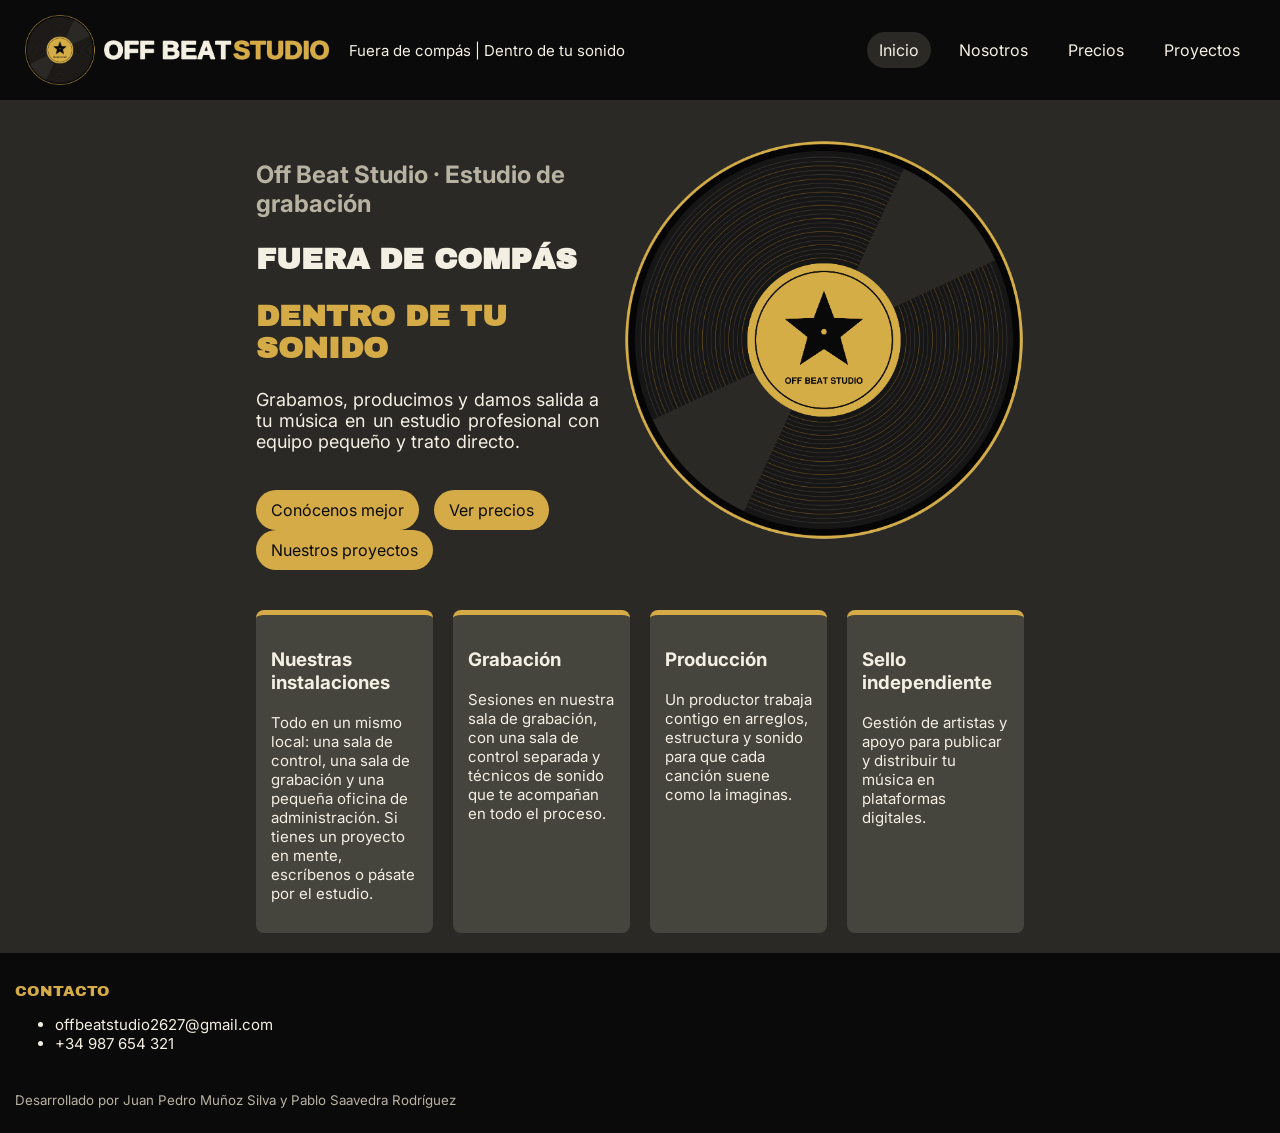
<file: index.html>
<!DOCTYPE html>

<head>
    <meta charset="UTF-8">
    <title>Off Beat Studio</title>
    <link rel="stylesheet" href="style.css">
    <link rel="icon" href="Images/Logo.png">
</head>

<body>
    <header>
        <a href="index.html"><img src="Images/Horizontal.png" alt="Imagen no disponible" class="logo"></a>
        <p class="eslogan">Fuera de compás | Dentro de tu sonido</p>
        <nav>
            <a href="index.html" id="menu">Inicio</a>
            <a href="nosotros.html">Nosotros</a>
            <a href="precios.html">Precios</a>
            <a href="proyectos.html">Proyectos</a>
        </nav>
    </header>
    <section class="inicio">
        <div class="inicio">
            <h2>Off Beat Studio · Estudio de grabación</h2>
            <h1>FUERA DE COMPÁS</h1>
            <h1 class="G">DENTRO DE TU SONIDO</h1>    
            <p class="inicio">Grabamos, producimos y damos salida a tu música en un estudio profesional con equipo pequeño y trato directo.</p>
            <br>
            <a href="nosotros.html">Conócenos mejor</a>
            <a href="precios.html">Ver precios</a>
            <a href="proyectos.html">Nuestros proyectos</a>
        </div>
        <img src="Images/Logo.png" alt="Imagen no disponible" class="inicio">
    </section>
    <section class="tarjetas">
        <article>
            <h3>Nuestras instalaciones</h3>
            <p>Todo en un mismo local: una sala de control, una sala de grabación y una pequeña oficina de administración. Si tienes un proyecto en mente, escríbenos o pásate por el estudio.</p>
        </article>
        <article>
            <h3>Grabación</h3>
            <p>Sesiones en nuestra sala de grabación, con una sala de control separada y técnicos de sonido que te acompañan en todo el proceso.</p>
        </article>
        <article>
            <h3>Producción</h3>
            <p>Un productor trabaja contigo en arreglos, estructura y sonido para que cada canción suene como la imaginas.</p>
        </article>
        <article>
            <h3>Sello independiente</h3>
            <p>Gestión de artistas y apoyo para publicar y distribuir tu música en plataformas digitales.</p>
        </article>
    </section>
    <footer>
        <p class="G">CONTACTO</p>
        <ul>
            <li><a href="mailto:offbeatstudio2627@gmail.com">offbeatstudio2627@gmail.com</a></li>
            <li><a href="tel:+34987654321">+34 987 654 321</a></li>
        </ul>
        <br>
        <small>Desarrollado por Juan Pedro Muñoz Silva y Pablo Saavedra Rodríguez</small>
    </footer>
</body>
</file>
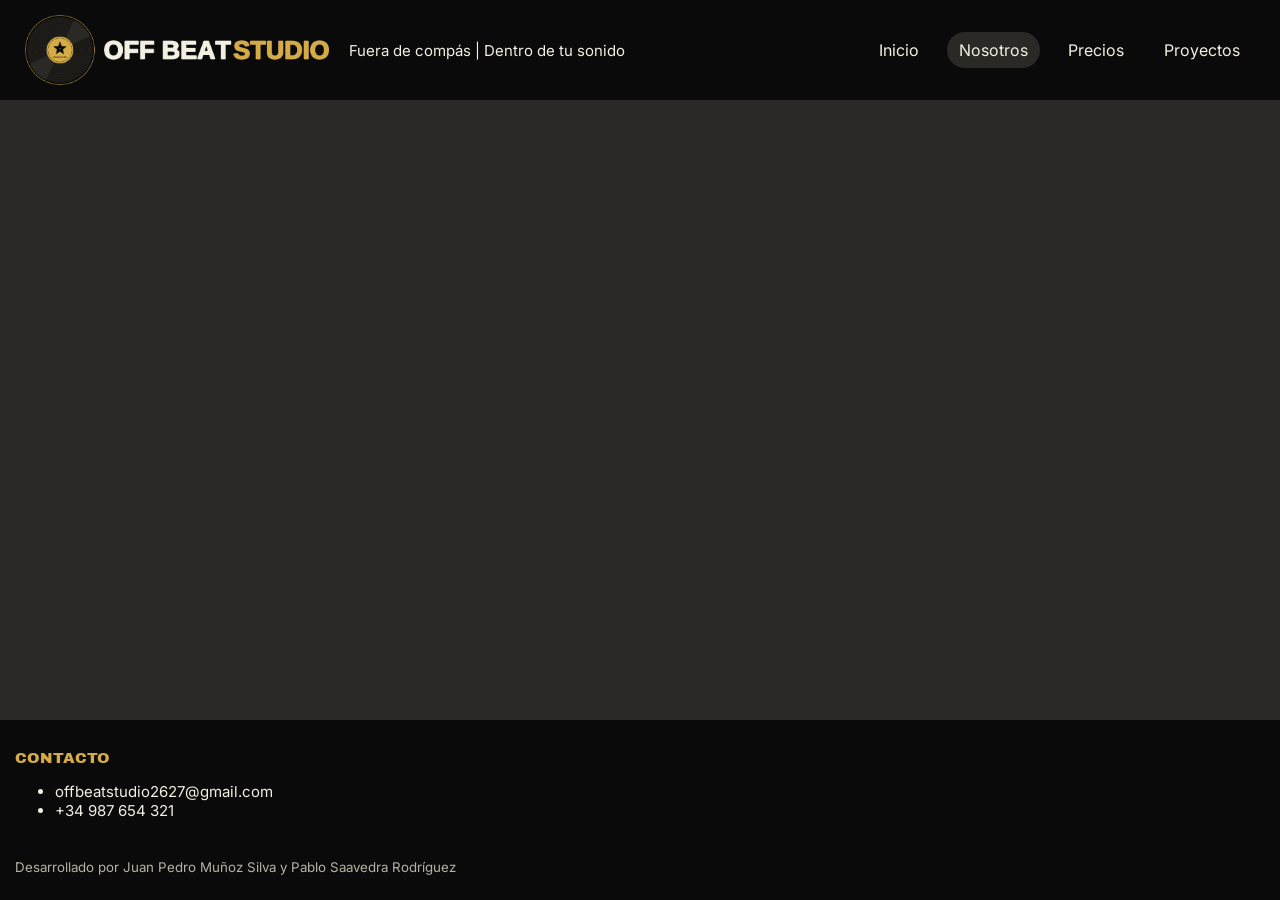
<file: nosotros.html>
<!DOCTYPE html>

<head>
    <meta charset="UTF-8">
    <title>Off Beat Studio</title>
    <link rel="stylesheet" href="style.css">
    <link rel="icon" href="Images/Logo.png">
</head>

<body>
    <header>
        <a href="index.html"><img src="Images/Horizontal.png" alt="Imagen no disponible" class="logo"></a>
        <p class="eslogan">Fuera de compás | Dentro de tu sonido</p>
        <nav>
            <a href="index.html">Inicio</a>
            <a href="nosotros.html" id="menu">Nosotros</a>
            <a href="precios.html">Precios</a>
            <a href="proyectos.html">Proyectos</a>
        </nav>
    </header>
    <section>
        
    </section>
    <footer>
        <p class="G">CONTACTO</p>
        <ul>
            <li><a href="mailto:offbeatstudio2627@gmail.com">offbeatstudio2627@gmail.com</a></li>
            <li><a href="tel:+34987654321">+34 987 654 321</a></li>
        </ul>
        <br>
        <small>Desarrollado por Juan Pedro Muñoz Silva y Pablo Saavedra Rodríguez</small>
    </footer>
</body>
</file>
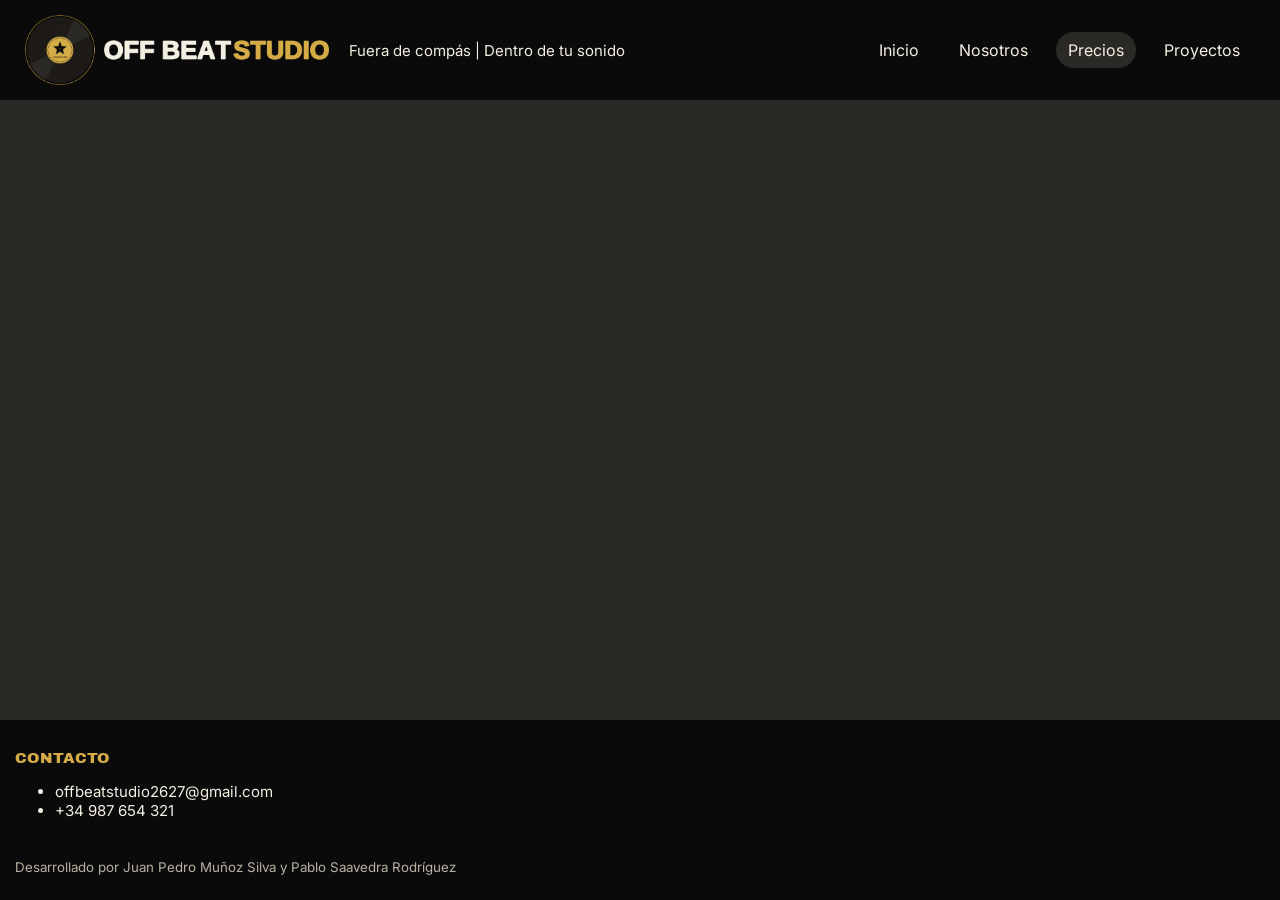
<file: precios.html>
<!DOCTYPE html>

<head>
    <meta charset="UTF-8">
    <title>Off Beat Studio</title>
    <link rel="stylesheet" href="style.css">
    <link rel="icon" href="Images/Logo.png">
</head>

<body>
    <header>
        <a href="index.html"><img src="Images/Horizontal.png" alt="Imagen no disponible" class="logo"></a>
        <p class="eslogan">Fuera de compás | Dentro de tu sonido</p>
        <nav>
            <a href="index.html">Inicio</a>
            <a href="nosotros.html">Nosotros</a>
            <a href="precios.html" id="menu">Precios</a>
            <a href="proyectos.html">Proyectos</a>
        </nav>
    </header>
    <section>
        
    </section>
    <footer>
        <p class="G">CONTACTO</p>
        <ul>
            <li><a href="mailto:offbeatstudio2627@gmail.com">offbeatstudio2627@gmail.com</a></li>
            <li><a href="tel:+34987654321">+34 987 654 321</a></li>
        </ul>
        <br>
        <small>Desarrollado por Juan Pedro Muñoz Silva y Pablo Saavedra Rodríguez</small>
    </footer>
</body>
</file>
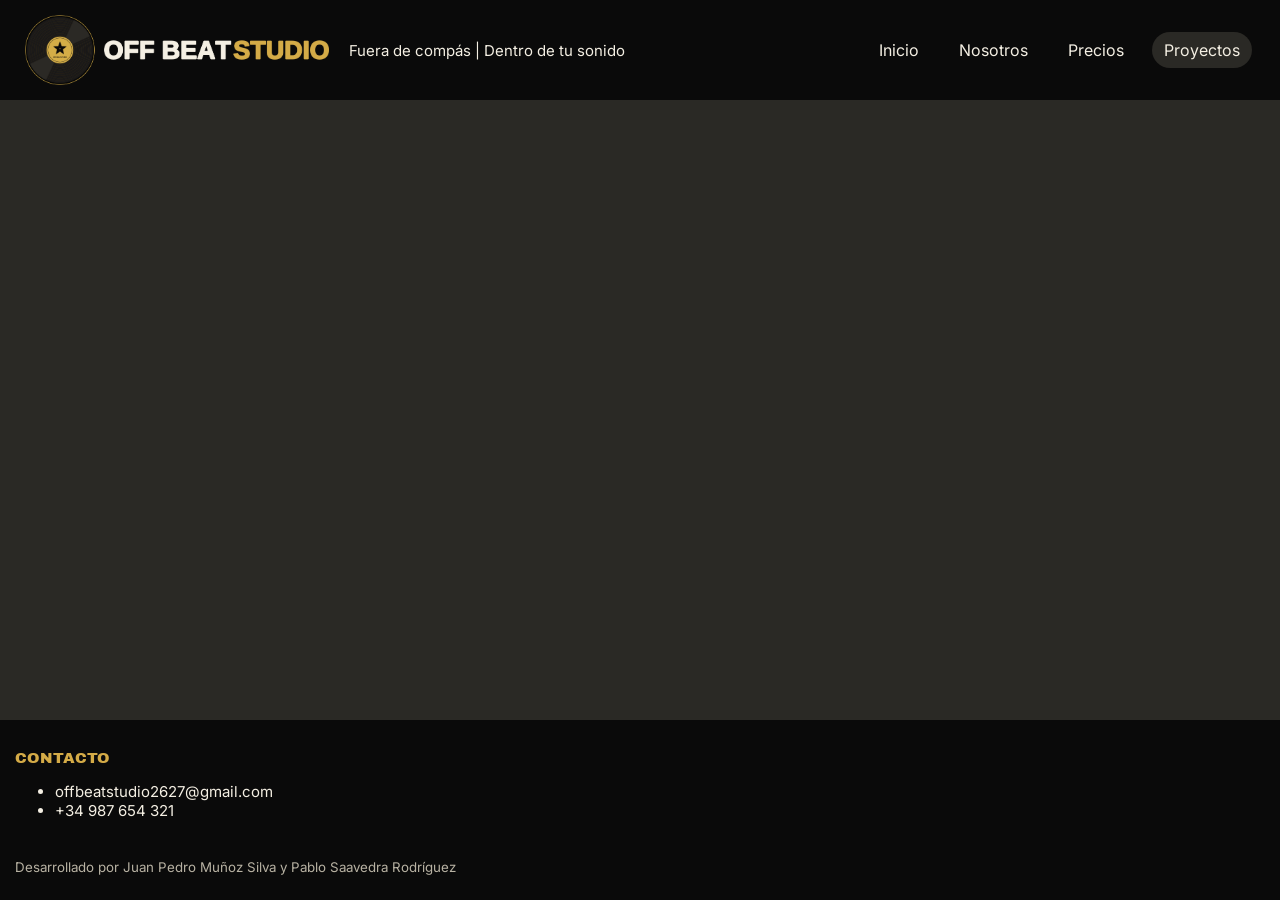
<file: proyectos.html>
<!DOCTYPE html>

<head>
    <meta charset="UTF-8">
    <title>Off Beat Studio</title>
    <link rel="stylesheet" href="style.css">
    <link rel="icon" href="Images/Logo.png">
</head>

<body>
    <header>
        <a href="index.html"><img src="Images/Horizontal.png" alt="Imagen no disponible" class="logo"></a>
        <p class="eslogan">Fuera de compás | Dentro de tu sonido</p>
        <nav>
            <a href="index.html">Inicio</a>
            <a href="nosotros.html">Nosotros</a>
            <a href="precios.html">Precios</a>
            <a href="proyectos.html" id="menu">Proyectos</a>
        </nav>
    </header>
    <section>
        
    </section>
    <footer>
        <p class="G">CONTACTO</p>
        <ul>
            <li><a href="mailto:offbeatstudio2627@gmail.com">offbeatstudio2627@gmail.com</a></li>
            <li><a href="tel:+34987654321">+34 987 654 321</a></li>
        </ul>
        <br>
        <small>Desarrollado por Juan Pedro Muñoz Silva y Pablo Saavedra Rodríguez</small>
    </footer>
</body>
</file>
<file: style.css>
/* =========================================
   1. IMPORTS Y CONFIGURACIÓN GLOBAL
   ========================================= */
   
@import url('https://fonts.googleapis.com/css2?family=Archivo+Black&display=swap');
@import url('https://fonts.googleapis.com/css2?family=Inter:wght@100..900&display=swap');

body{
    background-color: #2a2925;
    color: #f4efe3;
    display: flex;
    flex-direction: column;
    font-family: 'Inter', sans-serif;
    margin: 0;
    min-height: 100vh;
}

/* =========================================
   2. TIPOGRAFÍA
   ========================================= */

h1{
    font-family: 'Archivo Black', sans-serif;
    font-size: 30px;
    text-align: left;
}

h2{
    color: #B8B2A3;
    text-align: left;
}

h3{
    color: #f4efe3;
    font-weight: bold;
    text-align: left;
}

p{
    font-size: 15px;
    text-align: justify;
}

li{
    font-size: 15px;
}

small{
    color: #B8B2A3;
}

.G{
    color: #D4AB47;
    font-family: 'Archivo Black', sans-serif;
}

/* =========================================
   3. HEADER Y NAVEGACIÓN
   ========================================= */

header{
    align-items: center;
    background-color: #0A0A0A;
    display: flex;
    flex-wrap: wrap;
    justify-content: space-between;
    padding: 10px 20px;
    margin-bottom: 20px;
}

header a{
    align-items: center;
    display: flex;
}

.logo{
    height: 70px;
    padding: 5px;
}

.eslogan{
    flex: auto;
    font-size: 15px;
    margin: 10px 15px;
    text-align: left;
}

header nav{
    display: flex;
    flex-wrap: wrap;
    justify-content: center;
    margin-left: auto;
    margin-right: 0;
}

nav a{
    color: #f4efe3;
    margin: 5px 8px;
    padding: 8px 12px;
    text-decoration: none;
}

nav a:hover{
    background-color: #2a2925;
    border-radius: 20px;
}

#menu{
    background-color: #2a2925;
    border-radius: 20px;
}

/* =========================================
   4. SECCIONES GENERALES E INICIO
   ========================================= */

section{
    padding: 20px 20%;
}

section.inicio{
    display: flex;
}

p.inicio{
    font-size: 18px;
    text-align: justify;
}

img.inicio{
    float: left;
    height: 400px;
    margin-left: auto;
    padding-left: 25px;
}

div.inicio{
    float: left;
}

div.inicio a{
    background-color: #D4AB47;
    border-radius: 25px;
    color: #0A0A0A;
    float: left;
    margin-right: 15px;
    padding: 10px 15px;
    text-decoration: none;
}

/* =========================================
   5. SECCIÓN TARJETAS
   ========================================= */

section.tarjetas{
    display: flex;
    gap: 20px;
    justify-content: center;
}

article{
    background: #45443d;
    border-radius: 8px;
    border-top: 5px solid #D4AB47;
    height: auto;
    padding: 15px;
    width: 300px;
}

section.tarjetas p{
    text-align: left;
}

/* =========================================
   6. FOOTER
   ========================================= */

footer{
    background-color: #0A0A0A;
    height: 150px;
    margin-top: auto;
    padding: 15px;
}

footer a{
    color: #f4efe3;
    text-decoration: none;
}
</file>
